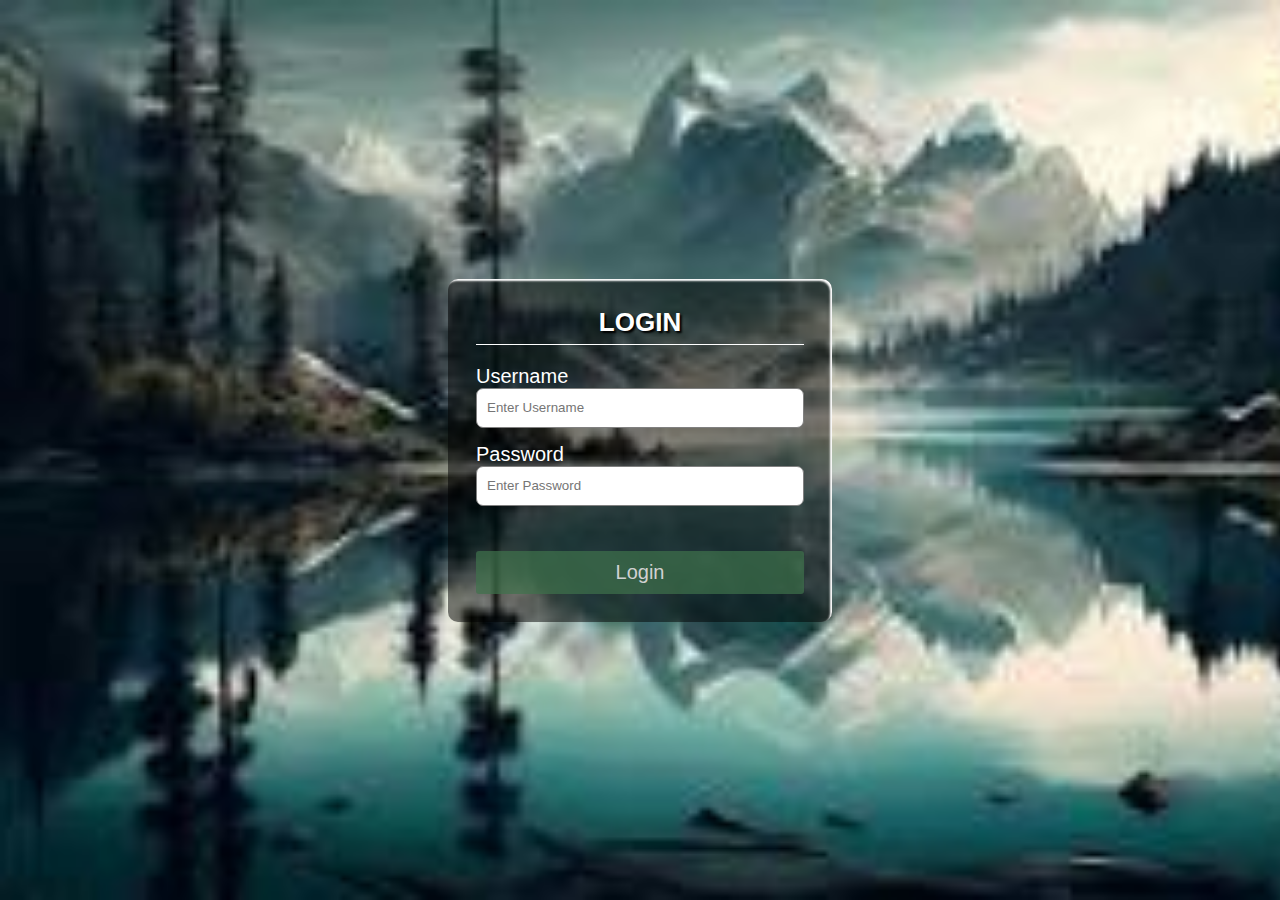
<file: login/login.html>
<!DOCTYPE html>
<html lang="en">
  <head>
    <!-- Required meta tags -->
    <meta charset="utf-8" />
    <meta name="viewport" content="width=device-width, initial-scale=1" />

    <!-- Bootstrap CSS -->
    <link
      href="https://cdn.jsdelivr.net/npm/bootstrap@5.0.2/dist/css/bootstrap.min.css"
      rel="stylesheet"
      integrity="sha384-EVSTQN3/azprG1Anm3QDgpJLIm9Nao0Yz1ztcQTwFspd3yD65VohhpuuCOmLASjC"
      crossorigin="anonymous"
    />
<link rel="stylesheet" href="login.css">
    <title>Login</title>

  </head>
  <body>
    <div class="container">
        <h1 class="form-title">LOGIN</h1>
        <form action="#">
          <div class="main-user-info">
         
                    <div class="user-input-box">
                    <label for="username">Username</label>
                    <input type="text"
                            id="username"
                            name="username"
                            placeholder="Enter Username"/>
                    </div>
                
                
                
                    <div class="user-input-box">
                    <label for="confirmPassword"> Password</label>
                    <input type="password"
                            id="confirmPassword"
                            name="confirmPassword"
                            placeholder="Enter Password"/>
                    </div>
          </div>
       
          <div class="form-submit-btn">
            <input type="submit" value="Login">
          </div>
        </form>
      </div>
    <script
      src="https://cdn.jsdelivr.net/npm/bootstrap@5.0.2/dist/js/bootstrap.bundle.min.js"
      integrity="sha384-MrcW6ZMFYlzcLA8Nl+NtUVF0sA7MsXsP1UyJoMp4YLEuNSfAP+JcXn/tWtIaxVXM"
      crossorigin="anonymous"
    ></script>
  </body>
</html>
</file>
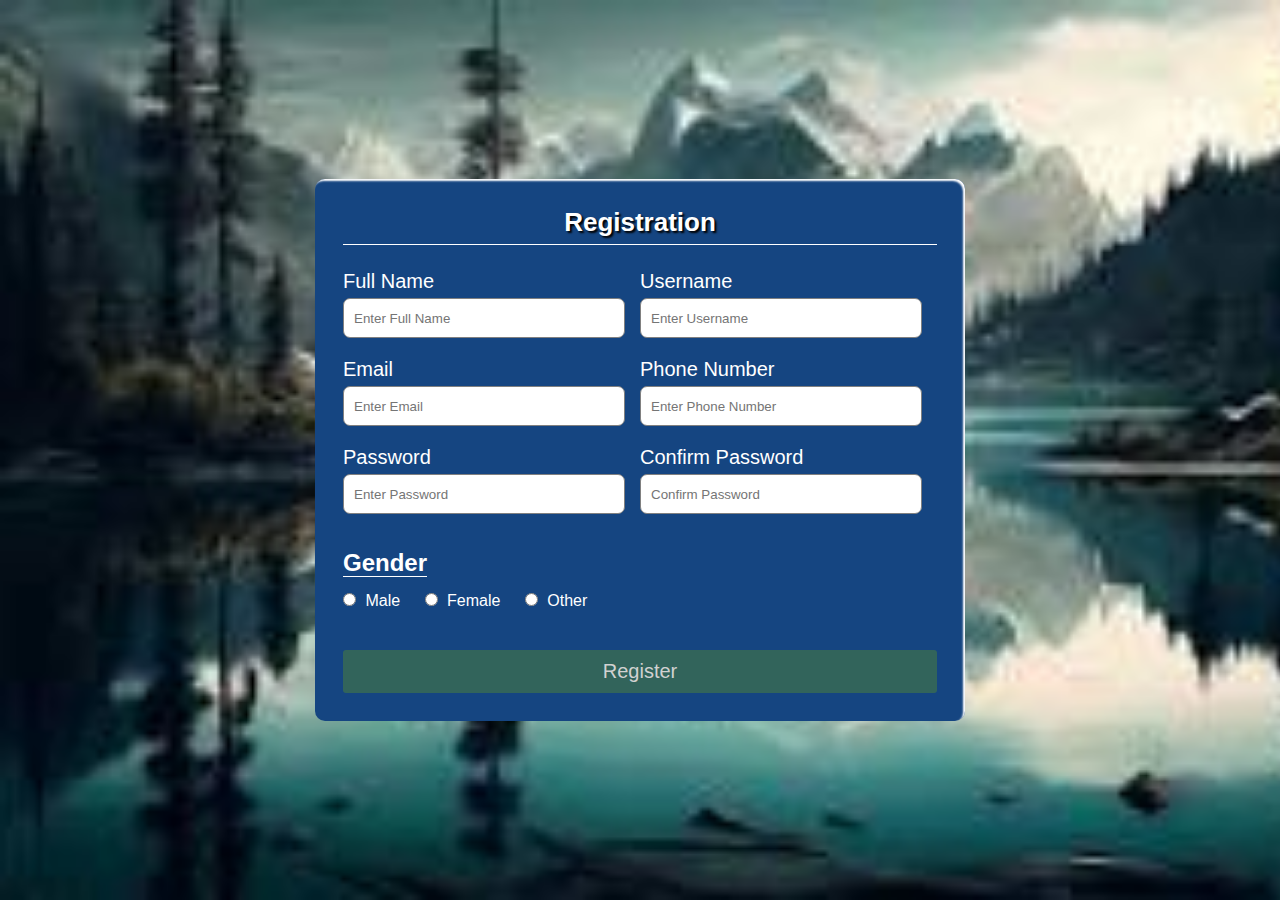
<file: login/registration.html>
<!DOCTYPE html>
<html>
  <head>
    <meta charset="utf-8" />
    <title>Responsive Registration Form</title>
    <meta name="viewport" content="width=device-width,
      initial-scale=1.0"/>
    <link rel="stylesheet" href="registration.css" />
  </head>
  <body>
    <div class="container">
      <h1 class="form-title">Registration</h1>
      <form action="#">
        <div class="main-user-info">
          <div class="user-input-box">
            <label for="fullName">Full Name</label>
            <input type="text"
                    id="fullName"
                    name="fullName"
                    placeholder="Enter Full Name"/>
          </div>
          <div class="user-input-box">
            <label for="username">Username</label>
            <input type="text"
                    id="username"
                    name="username"
                    placeholder="Enter Username"/>
          </div>
          <div class="user-input-box">
            <label for="email">Email</label>
            <input type="email"
                    id="email"
                    name="email"
                    placeholder="Enter Email"/>
          </div>
          <div class="user-input-box">
            <label for="phoneNumber">Phone Number</label>
            <input type="text"
                    id="phoneNumber"
                    name="phoneNumber"
                    placeholder="Enter Phone Number"/>
          </div>
          <div class="user-input-box">
            <label for="password">Password</label>
            <input type="password"
                    id="password"
                    name="password"
                    placeholder="Enter Password"/>
          </div>
          <div class="user-input-box">
            <label for="confirmPassword">Confirm Password</label>
            <input type="password"
                    id="confirmPassword"
                    name="confirmPassword"
                    placeholder="Confirm Password"/>
          </div>
        </div>
        <div class="gender-details-box">
          <span class="gender-title">Gender</span>
          <div class="gender-category">
            <input type="radio" name="gender" id="male">
            <label for="male">Male</label>
            <input type="radio" name="gender" id="female">
            <label for="female">Female</label>
            <input type="radio" name="gender" id="other">
            <label for="other">Other</label>
          </div>
        </div>
        <div class="form-submit-btn">
          <input type="submit" value="Register">
        </div>
      </form>
    </div>
  </body>
</html>
</file>
<file: login/login.css>
*{
    padding: 0;
    margin: 0;
    box-sizing: border-box;
    font-family: sans-serif;
}

body{
    display: flex;
    height: 100vh;
    justify-content: center;
    align-items: center;
    background: url(backgroundimage.jpg);
    background-size: cover;
}

.container{
    width: 30%;
    max-width: 650px;
    background: rgba(0, 0, 0, 0.5);
    padding: 28px;
    margin: 0 28px;
    border-radius: 10px;
    box-shadow: inset -2px 2px 2px white;
}

.form-title{
    font-size: 26px;
    font-weight: 600;
    text-align: center;
    padding-bottom: 6px;
    color: white;
    text-shadow: 2px 2px 2px black;
    border-bottom: solid 1px white;
}

.main-user-info{
    display: flex;
    flex-wrap: wrap;
    justify-content: space-between;
    padding: 20px 0;
}


.user-input-box{
  
    width: 100%;
    padding-bottom: 15px;
}

.user-input-box label{
    width: 95%;
    color: white;
    font-size: 20px;
    font-weight: 400;
    margin: 5px 0;
}

.user-input-box input{
    height: 40px;
    width: 100%;
    border-radius: 7px;
    outline: none;
    border: 1px solid grey;
    padding: 0 10px;
}

.gender-title{
    color:white;
    font-size: 24px;
    font-weight: 600;
    border-bottom: 1px solid white;
}



.form-submit-btn input{
    cursor: pointer;
}


.form-submit-btn input{
    display: block;
    width: 100%;
    margin-top: 10px;
    font-size: 20px;
    padding: 10px;
    border:none;
    border-radius: 3px;
    color: rgb(209, 209, 209);
    background: rgba(63, 114, 76, 0.7);
}

.form-submit-btn input:hover{
    background: rgba(56, 204, 93, 0.7);
    color: rgb(255, 255, 255);
}
@media(max-width: 600px){
    .container{
        min-width: 280px;
    }

    .user-input-box{
        margin-bottom: 12px;
        width: 100%;
    }
    .main-user-info{
        max-height: 380px;
        overflow: auto;
    }

  
}
</file>
<file: login/registration.css>
*{
    padding: 0;
    margin: 0;
    box-sizing: border-box;
    font-family: sans-serif;
}

body{
    display: flex;
    height: 100vh;
    justify-content: center;
    align-items: center;
    background: url(backgroundimage.jpg);
    background-size: cover;
}

.container{
    width: 100%;
    max-width: 650px;
    background-color: rgb(21, 69, 129);
    padding: 28px;
    margin: 0 28px;
    border-radius: 10px;
    box-shadow: inset -2px 2px 2px white;
}

.form-title{
    font-size: 26px;
    font-weight: 600;
    text-align: center;
    padding-bottom: 6px;
    color: white;
    text-shadow: 2px 2px 2px black;
    border-bottom: solid 1px white;
}

.main-user-info{
    display: flex;
    flex-wrap: wrap;
    justify-content: space-between;
    padding: 20px 0;
}



.user-input-box{
    display: flex;
    flex-wrap: wrap;
    width: 50%;
    padding-bottom: 15px;
}

.user-input-box label{
    width: 95%;
    color: white;
    font-size: 20px;
    font-weight: 400;
    margin: 5px 0;
}

.user-input-box input{
    height: 40px;
    width: 95%;
    border-radius: 7px;
    outline: none;
    border: 1px solid grey;
    padding: 0 10px;
}

.gender-title{
    color:white;
    font-size: 24px;
    font-weight: 600;
    border-bottom: 1px solid white;
}

.gender-category{
    margin: 15px 0;
    color: white;
}

.gender-category label{
    padding: 0 20px 0 5px;
}

.gender-category label,
.gender-category input,
.form-submit-btn input{
    cursor: pointer;
}

.form-submit-btn{
    margin-top: 40px;
}

.form-submit-btn input{
    display: block;
    width: 100%;
    margin-top: 10px;
    font-size: 20px;
    padding: 10px;
    border:none;
    border-radius: 3px;
    color: rgb(209, 209, 209);
    background: rgba(63, 114, 76, 0.7);
}

.form-submit-btn input:hover{
    background: rgba(56, 204, 93, 0.7);
    color: rgb(255, 255, 255);
}

@media(max-width: 600px){
    .container{
        min-width: 280px;
    }

    .user-input-box{
        margin-bottom: 12px;
        width: 100%;
    }

    .user-input-box:nth-child(2n){
        justify-content: space-between;
    }

    .gender-category{
        display: flex;
        justify-content: space-between;
        width: 100%;
    }

    .main-user-info{
        max-height: 380px;
        overflow: auto;
    }

    .main-user-info::-webkit-scrollbar{
        width: 0;
    }
}
</file>
